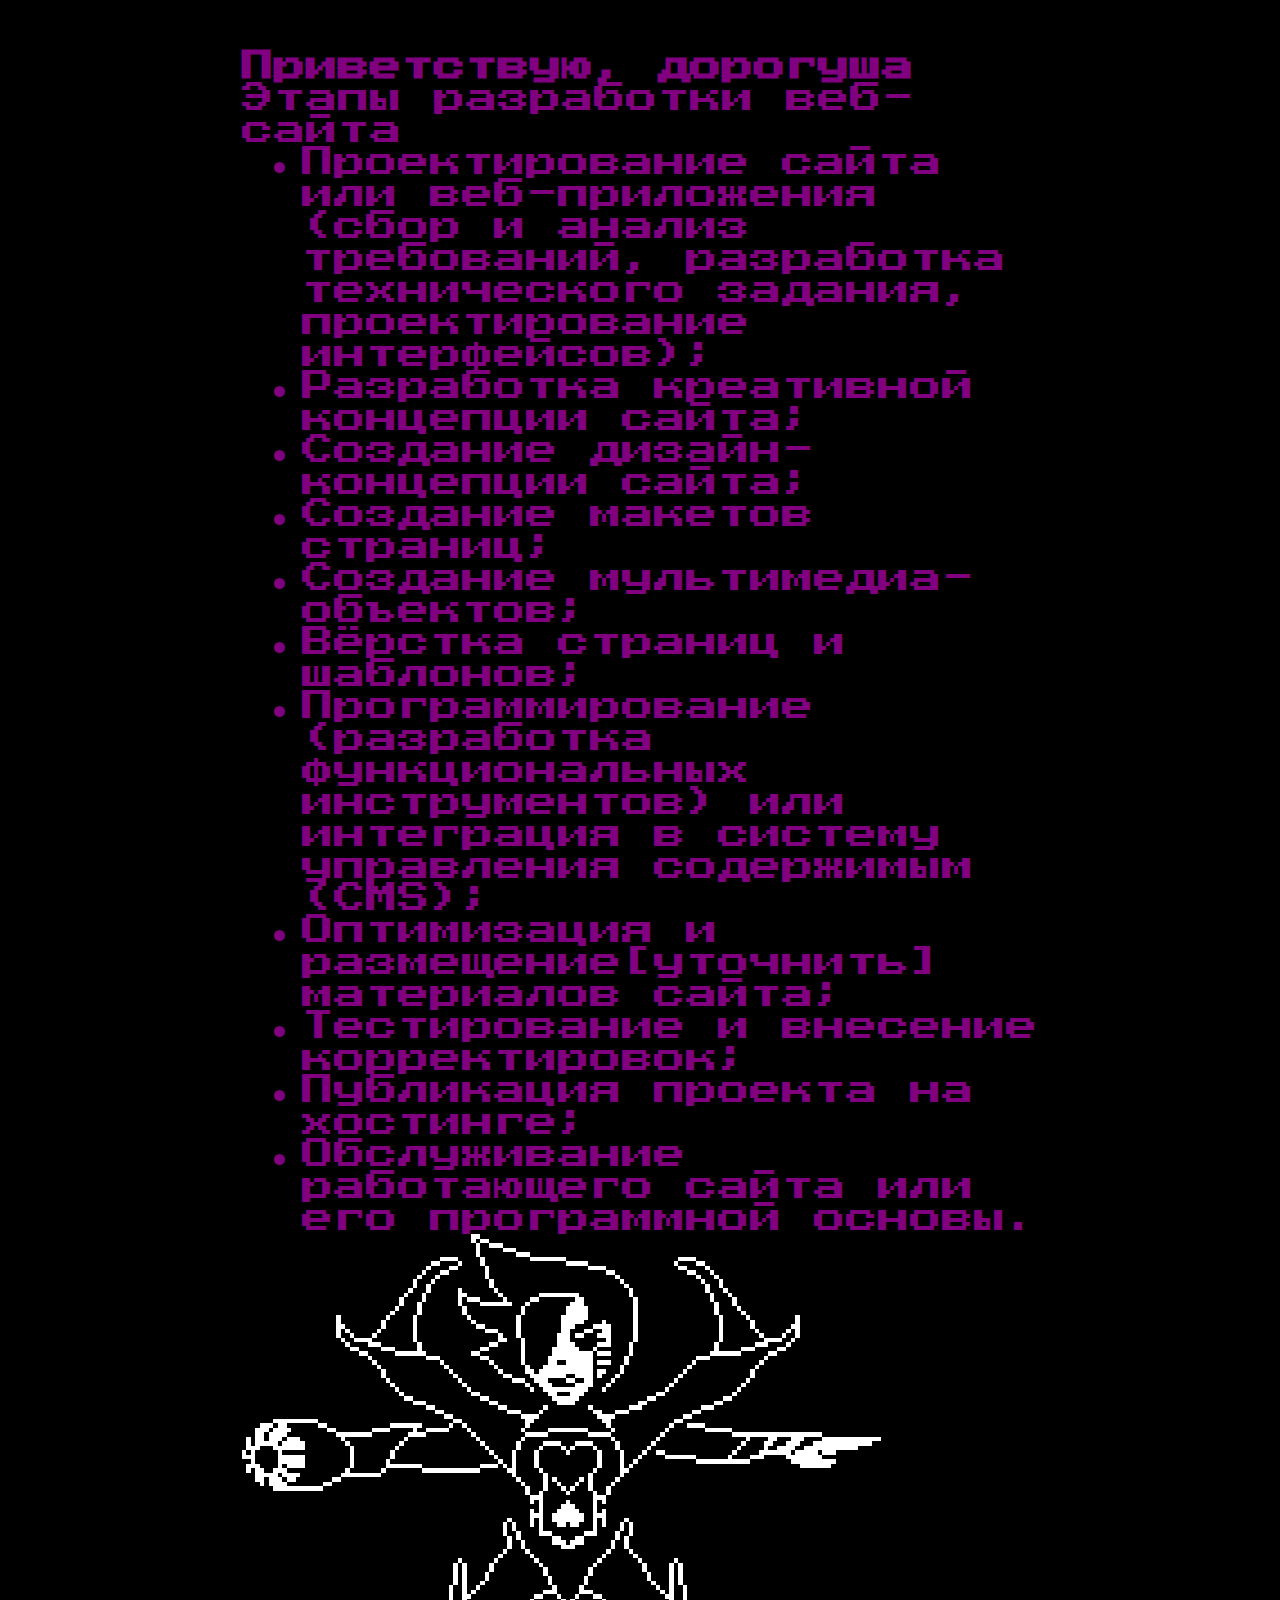
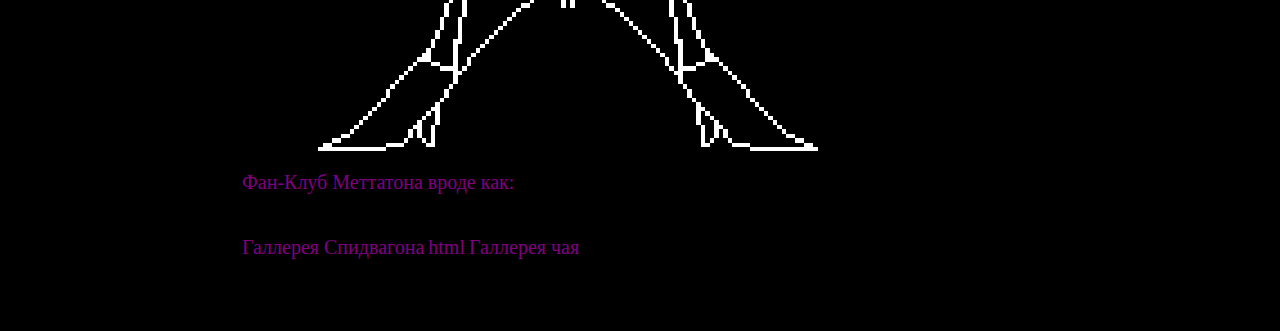
<file: index.html>
<!DOCTYPE html>
<html lang="rus">
<head>
	<meta charset="UTF-8">
	<meta name="viewport" content="width=device-width, initial-scale=1.0">
	<title>Главная Страница</title>
	<link rel="preconnect" href="https://fonts.googleapis.com">
	<link rel="preconnect" href="https://fonts.gstatic.com" crossorigin>
	<link href="https://fonts.googleapis.com/css2?family=Press+Start+2P&display=swap" rel="stylesheet">
	<link rel="stylesheet" href="css/mane.css">
	<style>
		
	</style>
</head>
<body>
	<div>
		<h1>Приветствую, дорогуша</h1>
		<p>Этапы разработки веб-сайта</p>
		<ul>
			<li>Проектирование сайта или веб-приложения (сбор и анализ требований, разработка технического задания, проектирование интерфейсов);</li>
			<li>Разработка креативной концепции сайта;</li>
			<li>Создание дизайн-концепции сайта;</li>
			<li>Создание макетов страниц;</li>
			<li>Создание мультимедиа-объектов;</li>
			<li>Вёрстка страниц и шаблонов;</li>
			<li>Программирование (разработка функциональных инструментов) или интеграция в систему управления содержимым (CMS);</li>
			<li>Оптимизация и размещение[уточнить] материалов сайта;</li>
			<li>Тестирование и внесение корректировок;</li>
			<li>Публикация проекта на хостинге;</li>
			<li>Обслуживание работающего сайта или его программной основы.</li>
		</ul>
	<img src="img/2.png" alt="">
	<a href="https://undertale.fandom.com/wiki/Mettaton"target="_black">Фан-Клуб Меттатона вроде как:</a><br>
	<a href="gallary1/index.html">Галлерея Спидвагона</a>
	<a href="page2.html">html</a>
	<a href="gallary2/index.html">Галлерея чая</a>
	</div>
</body>
</html>
</file>
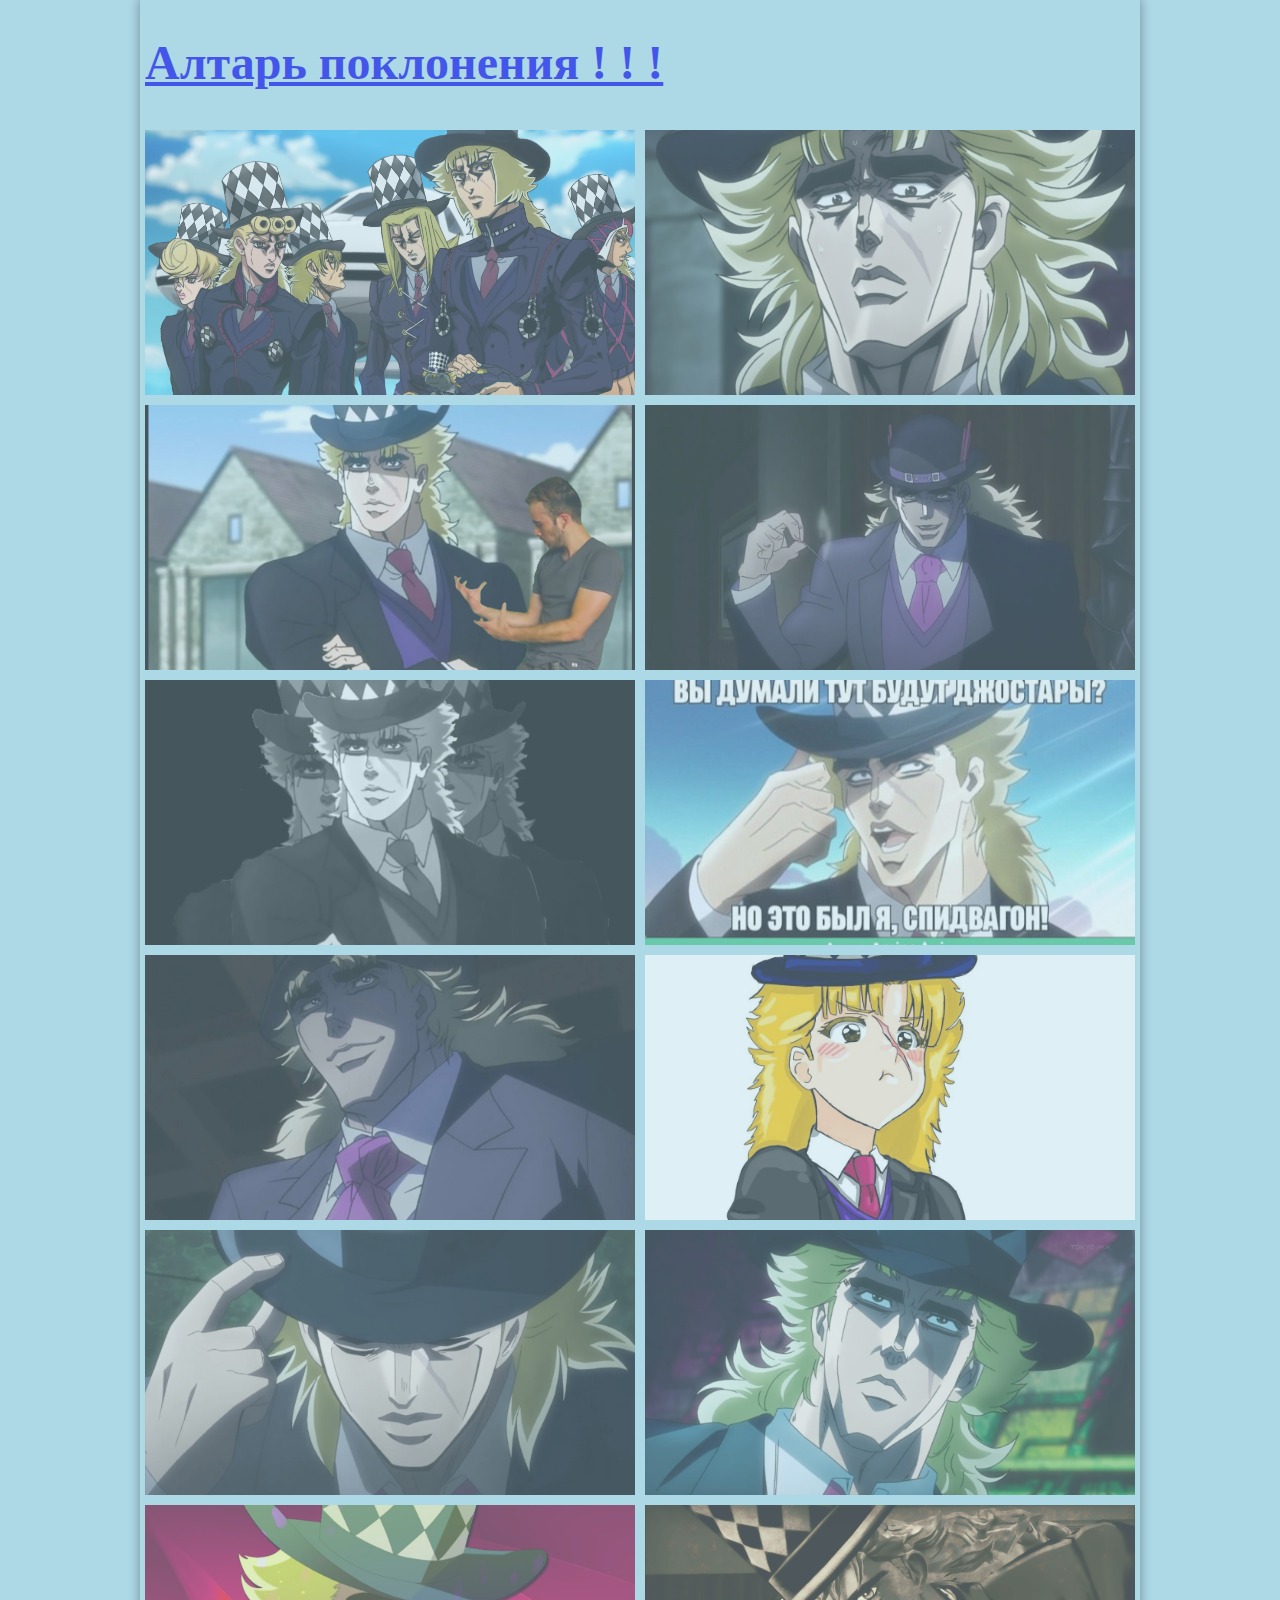
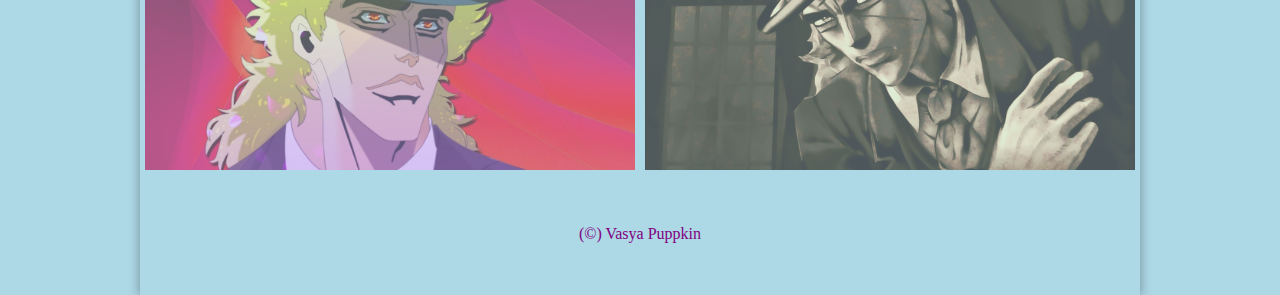
<file: gallary1/index.html>
<!DOCTYPE html>
<html lang="ru">
<head>
	<meta charset="UTF-8">
	<meta name="viewport" content="width=device-width, initial-scale=1.0">
	<title>Спидвагон лучшая вайву</title>
	<link rel="stylesheet" href="css/mane.css">
</head>
<body>
	<main class="main">
		<a href="img/1.jpg" target= "_blank" class = "img_link"><h1 class="heading">Алтарь поклонения ! ! !</h1>
		<a href="img/1.jpg" target= "_blank" class = "img_link"><div class="item" style="background-image: url(img/1.png);"></div></a>
		<a href="img/2.jpg" target= "_blank" class = "img_link"><div class="item" style="background-image: url(img/2.jpg);"></div></a>
		<a href="img/3.jpg" target= "_blank" class = "img_link"><div class="item" style="background-image: url(img/3.jpg);"></div></a>
		<a href="img/4.jpg" target= "_blank" class = "img_link"><div class="item" style="background-image: url(img/4.jpg);"></div></a>
		<a href="img/5.jpg" target= "_blank" class = "img_link"><div class="item" style="background-image: url(img/5.jpg);"></div></a>
		<a href="img/6.jpg" target= "_blank" class = "img_link"><div class="item" style="background-image: url(img/6.jpg);"></div></a>
		<a href="img/7.jpg" target= "_blank" class = "img_link"><div class="item" style="background-image: url(img/7.jpg);"></div></a>
		<a href="img/8.jpg" target= "_blank" class = "img_link"><div class="item" style="background-image: url(img/8.jpg);"></div></a>
		<a href="img/9.jpg" target= "_blank" class = "img_link"><div class="item" style="background-image: url(img/9.jpg);"></div></a>
		<a href="img/10.jpg" target= "_blank" class = "img_link"><div class="item" style="background-image: url(img/10.jpg);"></div></a>
		<a href="img/11.jpg" target= "_blank" class = "img_link"><div class="item" style="background-image: url(img/11.jpg);"></div></a>
		<a href="img/12.png" target= "_blank" class = "img_link"><div class="item" style="background-image: url(img/12.png);"></div></a>
		<div class="link-wrapper">
			<a href="../index.html" class="author" target = "_blank">
				(&copy;) Vasya Puppkin
			</a></div>

	</main>
</body>
</html>
</file>
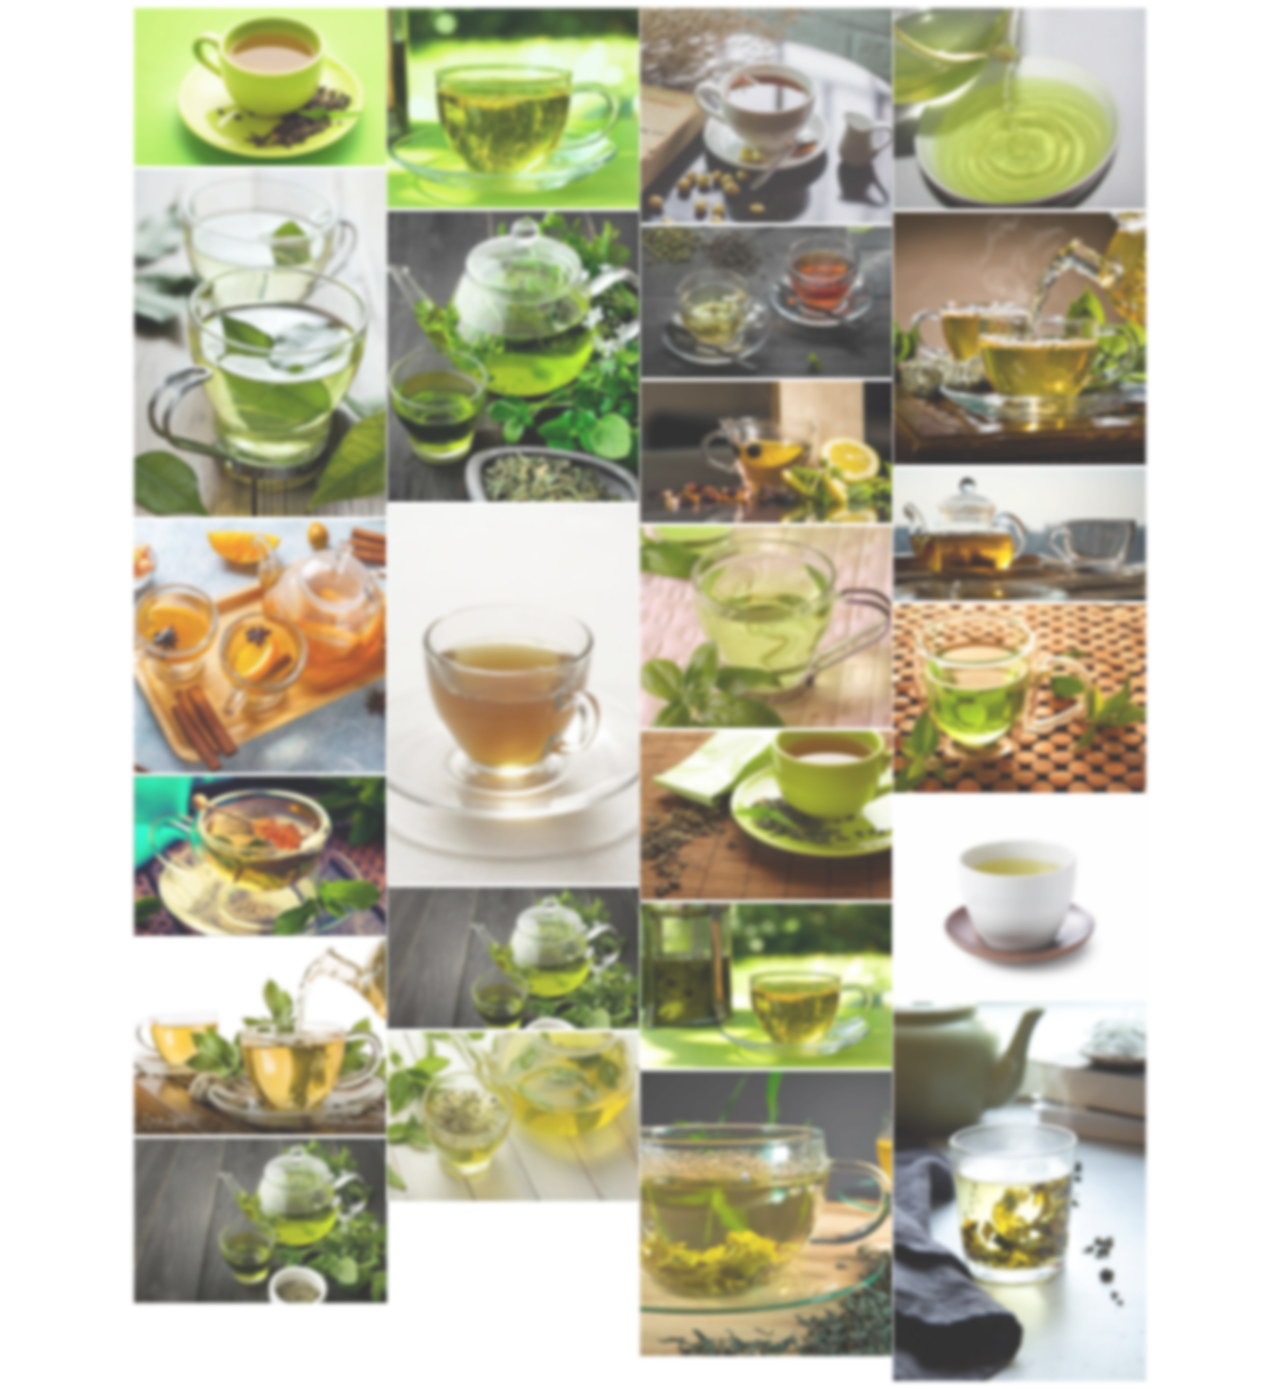
<file: gallary2/index.html>
<!DOCTYPE html>
<html lang="en">
<head>
	<meta charset="UTF-8">
	<meta name="viewport" content="width=device-width, initial-scale=1.0">
	<link rel="stylesheet" href="css/main.css">
	<title>Татары такое не одобряют</title>
</head>
<body>
	<main class="main">
		<div class="img-box">
			<a href="img/1.jpg" class="img-wrapper" target="_blank"><img class="image" src="img/1.jpg" alt="Фотокарточка 1"></a>
			<a href="img/2.jpg" class="img-wrapper" target="_blank"><img class="image" src="img/2.jpg" alt="Фотокарточка 2"></a>
			<a href="img/3.jpg" class="img-wrapper" target="_blank"><img class="image" src="img/3.jpg" alt="Фотокарточка 3"></a>
			<a href="img/4.jpg" class="img-wrapper" target="_blank"><img class="image" src="img/4.jpg" alt="Фотокарточка 4"></a>
			<a href="img/5.jpg" class="img-wrapper" target="_blank"><img class="image" src="img/5.jpg" alt="Фотокарточка 5"></a>
			<a href="img/6.jpg" class="img-wrapper" target="_blank"><img class="image" src="img/6.jpg" alt="Фотокарточка 6"></a>
			<a href="img/7.png" class="img-wrapper" target="_blank"><img class="image" src="img/7.png" alt="Фотокарточка 7"></a>
			<a href="img/8.jpg" class="img-wrapper" target="_blank"><img class="image" src="img/8.jpg" alt="Фотокарточка 8"></a>
			<a href="img/9.jpg" class="img-wrapper" target="_blank"><img class="image" src="img/9.jpg" alt="Фотокарточка 9"></a>
			<a href="img/10.jpg" class="img-wrapper" target="_blank"><img class="image" src="img/10.jpg" alt="Фотокарточка 10"></a>
			<a href="img/11.jpg" class="img-wrapper" target="_blank"><img class="image" src="img/11.jpg" alt="Фотокарточка 11"></a>
			<a href="img/12.jpg" class="img-wrapper" target="_blank"><img class="image" src="img/12.jpg" alt="Фотокарточка 12"></a>
			<a href="img/13.jpg" class="img-wrapper" target="_blank"><img class="image" src="img/13.jpg" alt="Фотокарточка 13"></a>
			<a href="img/14.jpg" class="img-wrapper" target="_blank"><img class="image" src="img/14.jpg" alt="Фотокарточка 14"></a>
			<a href="img/15.jpg" class="img-wrapper" target="_blank"><img class="image" src="img/15.jpg" alt="Фотокарточка 15"></a>
			<a href="img/16.jpg" class="img-wrapper" target="_blank"><img class="image" src="img/16.jpg" alt="Фотокарточка 16"></a>
			<a href="img/17.jpg" class="img-wrapper" target="_blank"><img class="image" src="img/17.jpg" alt="Фотокарточка 17"></a>
			<a href="img/18.png" class="img-wrapper" target="_blank"><img class="image" src="img/18.png" alt="Фотокарточка 18"></a>
			<a href="img/19.JPG" class="img-wrapper" target="_blank"><img class="image" src="img/19.JPG" alt="Фотокарточка 19"></a>
			<a href="img/20.jpg" class="img-wrapper" target="_blank"><img class="image" src="img/20.jpg" alt="Фотокарточка 20"></a>
			<a href="img/21.jpg" class="img-wrapper" target="_blank"><img class="image" src="img/21.jpg" alt="Фотокарточка 21"></a>
			<a href="img/22.jpg" class="img-wrapper" target="_blank"><img class="image" src="img/22.jpg" alt="Фотокарточка 22"></a>
			<a href="img/23.jpg" class="img-wrapper" target="_blank"><img class="image" src="img/23.jpg" alt="Фотокарточка 23"></a>
			<a href="img/24.jpg" class="img-wrapper" target="_blank"><img class="image" src="img/24.jpg" alt="Фотокарточка 24"></a>
		</div>
	</main>
</body>
</html>
</file>
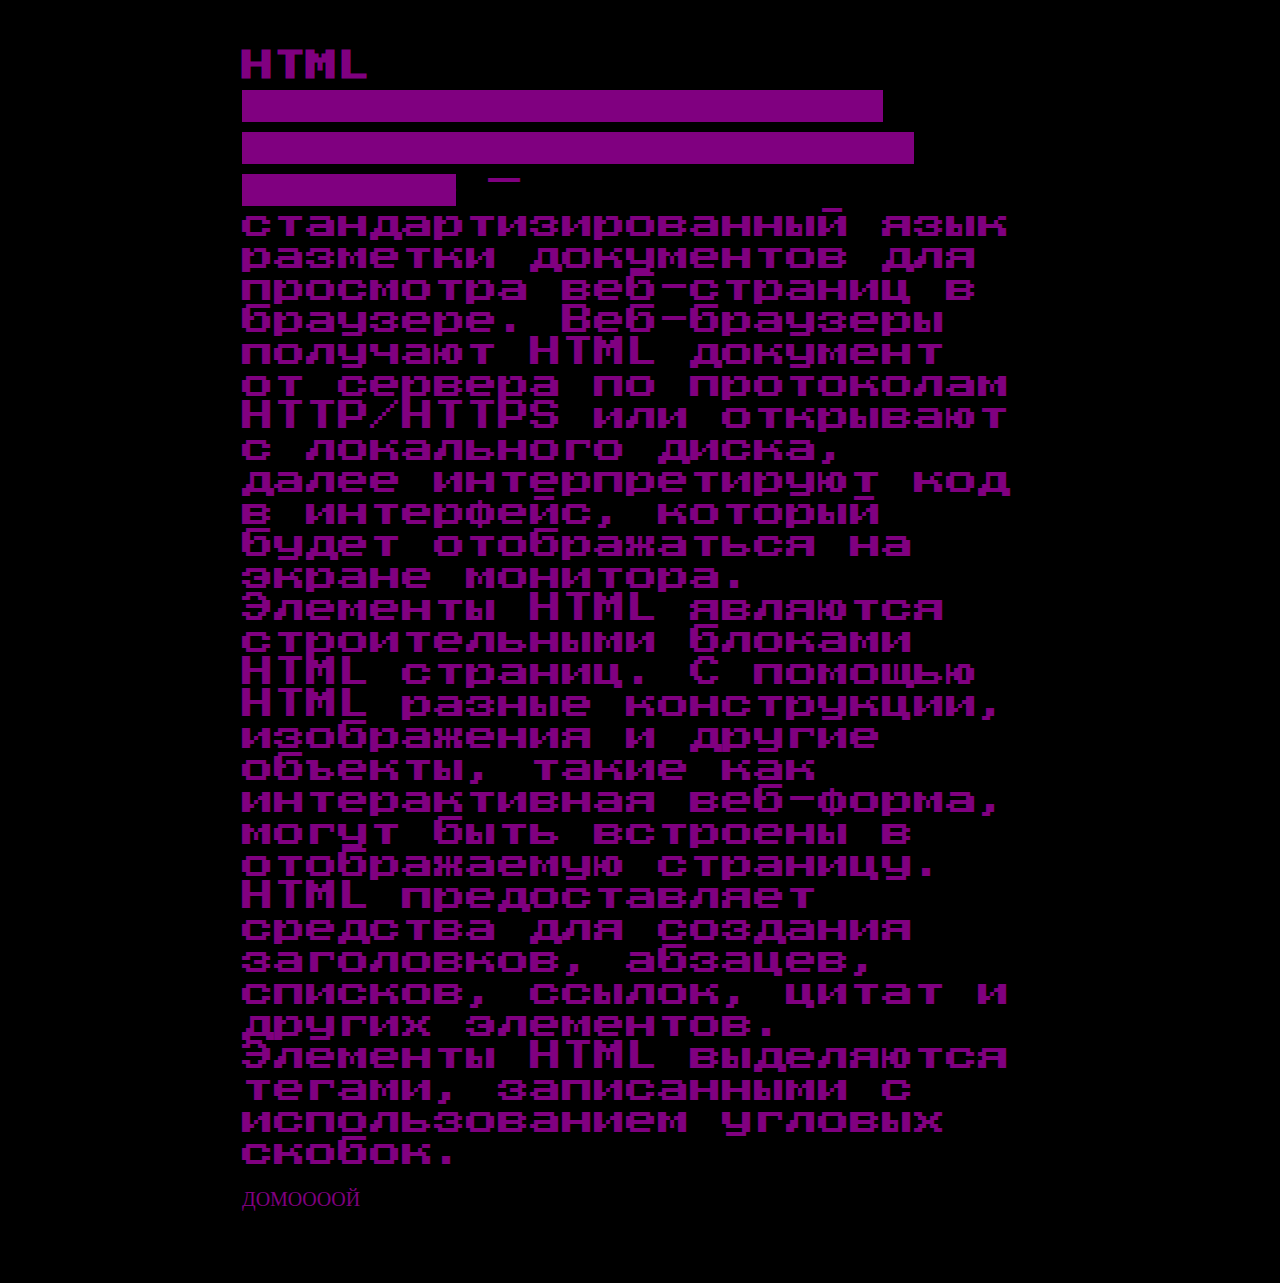
<file: page2.html>
<!DOCTYPE html>
<html lang="ru">
<head>
	<meta charset="UTF-8">
	<meta name="viewport" content="width=device-width, initial-scale=1.0">
	<title>Document</title>
	<link rel="preconnect" href="https://fonts.googleapis.com">
	<link rel="preconnect" href="https://fonts.gstatic.com" crossorigin>
	<link href="https://fonts.googleapis.com/css2?family=Press+Start+2P&display=swap" rel="stylesheet">
	<link rel="stylesheet" href="css/mane.css">
	<style>
		
	</style>
</head>
<body>
	<div>
		<h1>HTML</h1>
		<p><span>
			HTML (от англ. HyperText Markup Language — «язык гипертекстовой разметки»)</span> — стандартизированный язык разметки документов для просмотра веб-страниц в браузере. Веб-браузеры получают HTML документ от сервера по протоколам HTTP/HTTPS или открывают с локального диска, далее интерпретируют код в интерфейс, который будет отображаться на экране монитора.</p>

			<p>Элементы HTML являются строительными блоками HTML страниц. С помощью HTML разные конструкции, изображения и другие объекты, такие как интерактивная веб-форма, могут быть встроены в отображаемую страницу. HTML предоставляет средства для создания заголовков, абзацев, списков, ссылок, цитат и других элементов. Элементы HTML выделяются тегами, записанными с использованием угловых скобок. </p>
			<a href="index.html">ДОМООООЙ</a>
	</div>
</body>
</html>
</file>
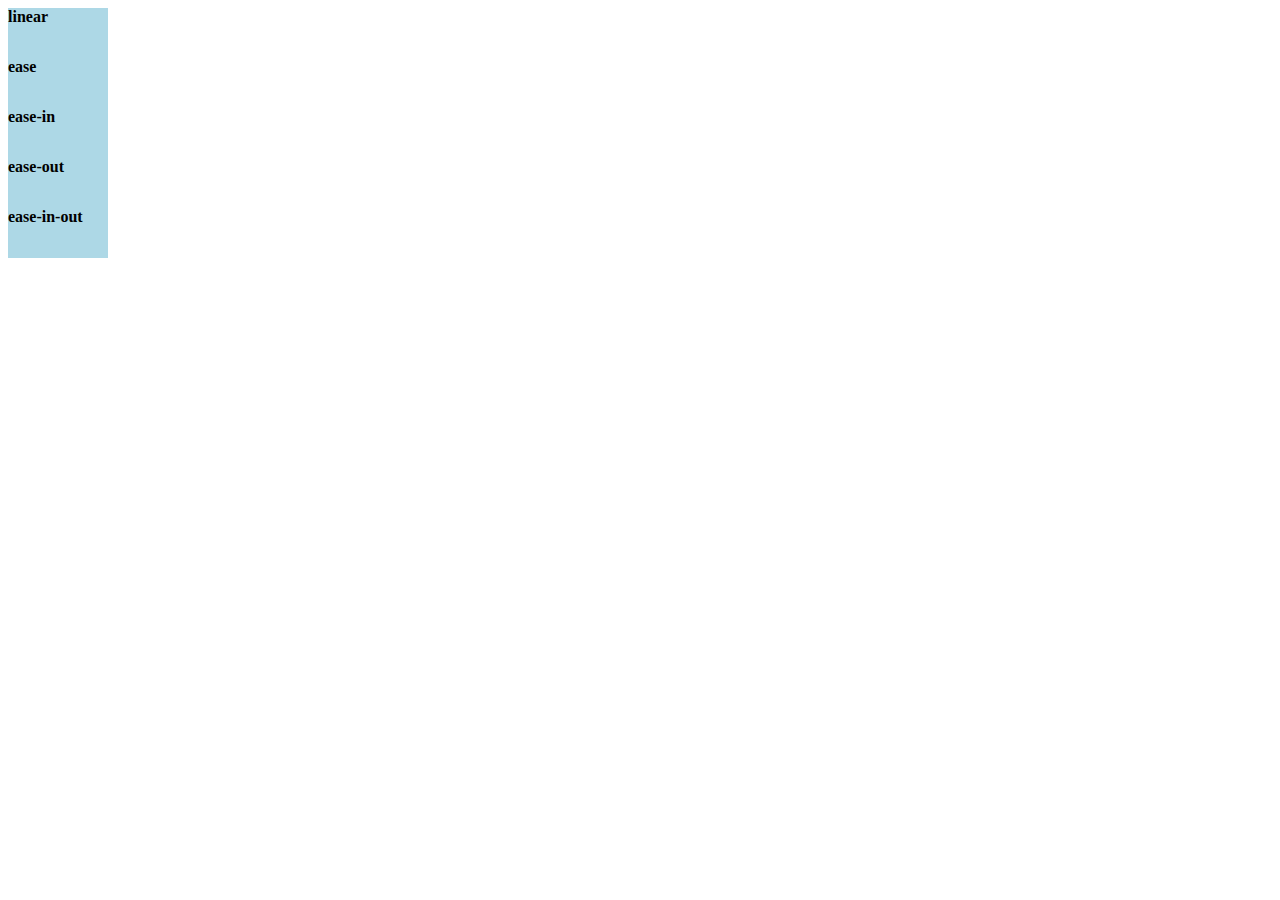
<file: gallary1/img/anim2.html>
<!DOCTYPE html>
<html lang="en">
<head>
	<meta charset="UTF-8">
	<meta name="viewport" content="width=device-width, initial-scale=1.0">
	<title>Document</title>
	<style>
		div{
			width: 100px;
			height: 50px;
			background-color: lightblue;
			font-weight: bolder;
			position: relative;
			animation: myanim 5s infinite;
		}
		#div1{animation-timing-function: linear;}
		#div2{animation-timing-function: ease;}
		#div3{animation-timing-function: ease-in;}
		#div4{animation-timing-function: ease-out;}
		#div5{animation-timing-function: ease-in-out;}
		@keyframes myanim{
			from{left: 0px; top: 500px;}
			to{left: 650px; top: 0px;}
		}
	</style>
</head>
<body>
	<div id="div1">linear</div>
	<div id="div2">ease</div>
	<div id="div3">ease-in</div>
	<div id="div4">ease-out</div>
	<div id="div5">ease-in-out</div>
</body>
</html>
</file>
<file: css/mane.css>
@font-face{
			font-family: 'Web font';
			src: url('../img/font/EBENYA.ttf') format('truetype');
}
*{
	padding: 0;
	margin: 0;
	box-sizing: border-box;
}
p{color: purple;
	font-size: 32px;
	
}
h1{color: purple;
	font-size: 32px;
	font-family: 'Press Start 2P', cursive;
	
}
div{
	width: 70%;
	margin: auto;
	background-color: black;
	padding: 50px;
	box-shadow: 0 0 10px 1 px rgba(0,0,0,0,.2);
}
span{
	font-family: 'Web font';
	background-color: purple;
}
p{
	color: purple;
	font-size: 32px;
	font-family: 'Press Start 2P', cursive;
}


a {
	text-decoration: none;
	color: purple;
	font-size: 20px;
	display: inline-block;
	margin: 20px 0;
	border-bottom: 2px solid transparent;
	translition: 10s ease-in;
}
a:hover{
	border-bottom-color: purple;
}
img	{
	max-widht: 100%;
	height: auto;
	display: block;	
}
		 
body{
	background-color: black;
}
li{
	font-size: 32px;
	color: purple;
	margin-left: 60px;
	font-family: 'Press Start 2P', cursive;
}
</file>
<file: gallary1/css/mane.css>
@font-face{
font-family: "Bizzare";
src: url("../font/Jojo.ttf") format ("truetype");
}
*{
	padding: 0;
	margin: 0;
	box-sizing: border-box;
}
body{
	background-color: lightblue;
}
.main{
	backgrond-color: white;
	display: flex;
	width: 95%;
	max-width: 1000px;
	margin: auto;
	box-shadow: 0 0 10px 1px rgba(0,0,0,0.3);
	flex-wrap: wrap;
}
.item{
	max-height: 265px;
	max-width: 490px;
	height:calc(95vw / 2 / 16 * 9);
	width: calc(90vw - 10px);
	background-color: lightyellow;
	/*margin:5px;*/
	background-position: center;
	background-size: cover;
}
.heading{
	font-size:48px;
	text-align: center;
	width: 100%;
	padding: 30px 0;
	font-family: "Bizzare";
}
.img_link{
	margin: 5px;
	display: block;
	opacity: 0.6;
	transition: opacity 0.8s ease, transform 0.2s ease-in, box-shadow 0.4s ease-out;
}


@media all and (max widht 768px){
	.item{
		max-widht: initial;
		max-height: initial;
		width: 95vw;
		height: calc(95vw / 16 * 9);
	}
	.img_link{
		margin: 5px 0;
		opacity: 1;
	}
}
@media all and (min-width: 1000px){
	.img_link:hover{
		opacity: 1;
		transform: scale(1.2) rotate(360deg);
		z-index: 10;
		box-shadow: 0 0 200px 30px rgba(0,0,0,0.4);
	}
}
.link-wrapper{
	width: 100%;
	padding: 50px 0;
	display: flex;
	justify-content: center;
	align-items: center;
}
.author{
	color: purple;
	text-decoration: none;
	border-bottom: 2px solid transparent;
	transition: 0.8s;

}
.author:hover{
	border-bottom-color: purple;
}
</file>
<file: gallary2/css/main.css>
.img-box{
	column-count: 4;
	column-gap: 0;
	width: 80%;
	max-width: 1400px;
	margin: auto;
}
.image{
	max-width: 100%;
	display: block;
}
.img-wrapper{
	display: block;
	opacity: 0.8;
	transition: 0.4s;
	filter: blur(2px);
}
.img-wrapper+.img-wrapper{
	margin: 3px 0;
}
.img-wrapper:hover{
	opacity: 1;
	filter: blur(0px);
	filter: saturate(130%);
}
@media all and (max-width: 1024px){
	.img-box{
		width: 90%;
		column-count: 3;
	}
}
@media all and (max-width: 768 px){
	.img-box{
		width: 100%;
		column-count: 2;
	}
}
@media all and (max-width: 500px){
	.img-box{
		width: 100%;
		column-count: 1;
	}
}
@media all and (max-width: 1200px)
	.img-wrapper:hover{
		opacity: 1;
		filter: blur(2px)
	}
</file>
